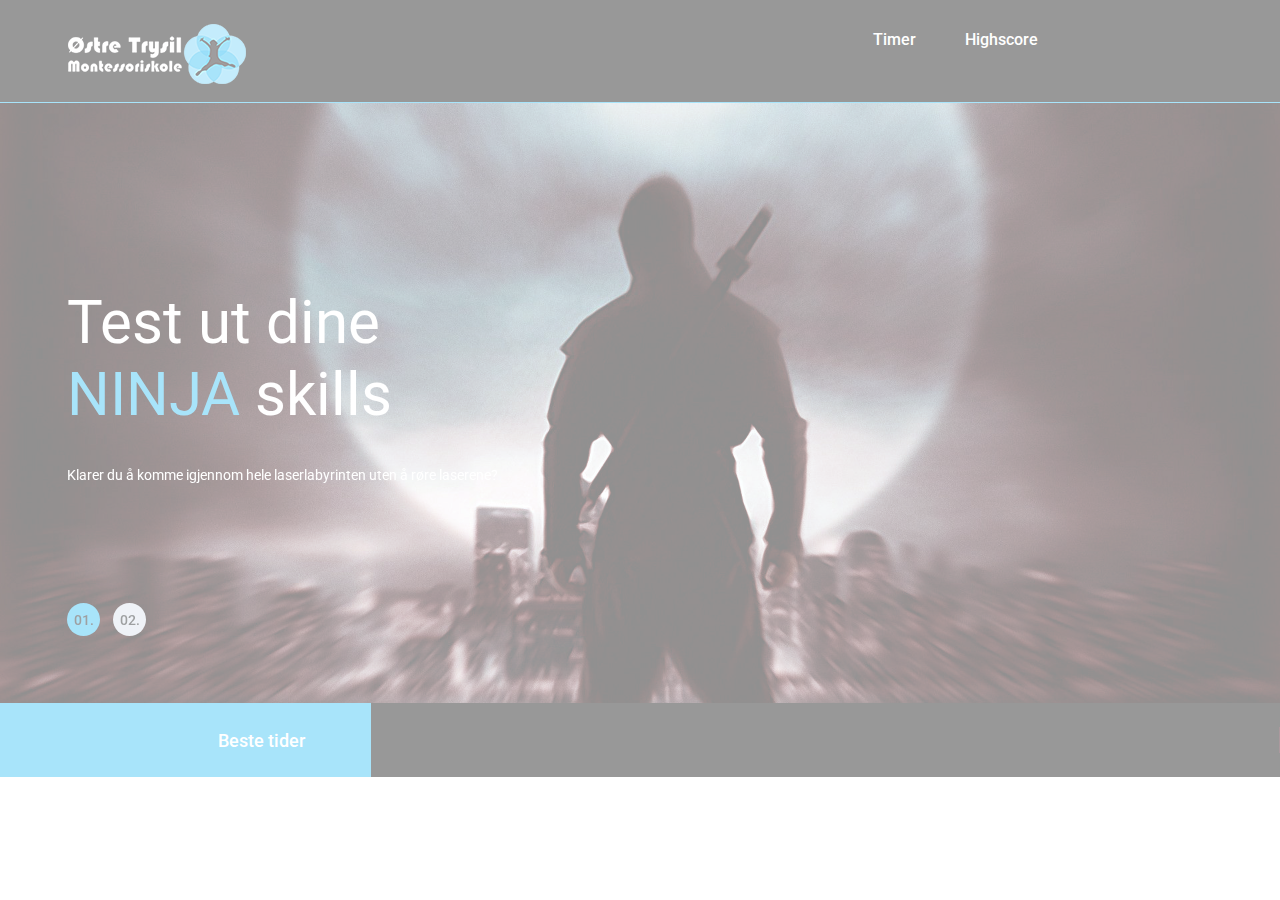
<file: index.html>
<!DOCTYPE html>
<html lang="zxx">
<head>
	<title>Laserlabyrint</title>
	<meta charset="UTF-8">
	<meta name="description" content="Game Warrior Template">
	<meta name="keywords" content="warrior, game, creative, html">
	<meta name="viewport" content="width=device-width, initial-scale=1.0">
	<!-- Favicon -->
	<link href="img/favicon.ico" rel="shortcut icon"/>

	<!-- Google Fonts -->
	<link href="https://fonts.googleapis.com/css?family=Roboto:400,400i,500,500i,700,700i" rel="stylesheet">

	<!-- Stylesheets -->
	<link rel="stylesheet" href="css/bootstrap.min.css"/>
	<link rel="stylesheet" href="css/font-awesome.min.css"/>
	<link rel="stylesheet" href="css/owl.carousel.css"/>
	<link rel="stylesheet" href="css/style.css"/>
	<link rel="stylesheet" href="css/animate.css"/>


	<!--[if lt IE 9]>
	  <script src="https://oss.maxcdn.com/html5shiv/3.7.2/html5shiv.min.js"></script>
	  <script src="https://oss.maxcdn.com/respond/1.4.2/respond.min.js"></script>
	<![endif]-->

</head>
<body>
	<!-- Page Preloder -->
	<div id="preloder">
		<div class="loader"></div>
	</div>

	<!-- Header section -->
	<header class="header-section">
		<div class="container">
			<!-- logo -->
			<a class="site-logo" href="index.html">
				<img src="img/logo.png" alt="">
			</a>
			<!--	<div class="user-panel">
			<a href="#">Login</a>  /  <a href="#">Register</a>
		</div> -->
			<!-- responsive -->
			<div class="nav-switch">
				<i class="fa fa-bars"></i>
			</div>
			<!-- site menu -->
			<nav class="main-menu">
				<ul>
				<!--	<li><a href="index.html">Start</a></li>-->
					<li><a href="time.html">Timer</a></li>
					<li><a href="highscore.html">Highscore</a></li>
				<!--	<li><a href="community.html">Forums</a></li>
					<li><a href="contact.html">Contact</a></li>
				-->
				</ul>
			</nav>
		</div>
	</header>
	<!-- Header section end -->


	<!-- Hero section -->
	<section class="hero-section">
		<div class="hero-slider owl-carousel">
			<div class="hs-item set-bg" data-setbg="img/slider-1.jpg">
				<div class="hs-text">
					<div class="container">
						<h2>Test ut dine<br> <span>NINJA</span> skills</h2>
						<p>Klarer du å komme igjennom hele laserlabyrinten uten å røre laserene? <br></p>

					</div>
				</div>
			</div>
			<div class="hs-item set-bg" data-setbg="img/slider-2.jpg">
				<div class="hs-text">
					<div class="container topplisten">
						<h2> <span>Toplisten</span></h2>
						<ul id="highscore">
							<li> 1. Navn 01:22:78 3580 </li>
							<li> 2. Navn 01:22:78 3580 </li>

						</ul>
					</div>
				</div>
			</div>

				</div>
			</div>
		</div>
	</section>
	<!-- Hero section end -->


	<!-- Latest news section -->
	<div class="latest-news-section">
		<div class="ln-title">Beste tider</div>
		<div class="news-ticker">
			<div class="news-ticker-contant">
				<div class="nt-item"><span class="new">1. plass</span>Lorem ipsum dolor sit amet, consectetur adipiscing elit. </div>
				<div class="nt-item"><span class="strategy">2. plass</span>Isum dolor sit amet, consectetur adipiscing elit. </div>
				<div class="nt-item"><span class="racing">3. plass</span>Isum dolor sit amet, consectetur adipiscing elit. </div>
			</div>
		</div>
	</div>
	<!-- Latest news section end -->

<div id="livestream">
<video id="video" src="http://localhost:8088" autoplay="autoplay" width="videowidth" height="videoheight"></video>
</div>


	<!--====== Javascripts & Jquery ======-->
	<script src="js/jquery-3.2.1.min.js"></script>
	<script src="js/bootstrap.min.js"></script>
	<script src="js/owl.carousel.min.js"></script>
	<script src="js/jquery.marquee.min.js"></script>
	<script src="js/main.js"></script>
    </body>
</html>
</file>
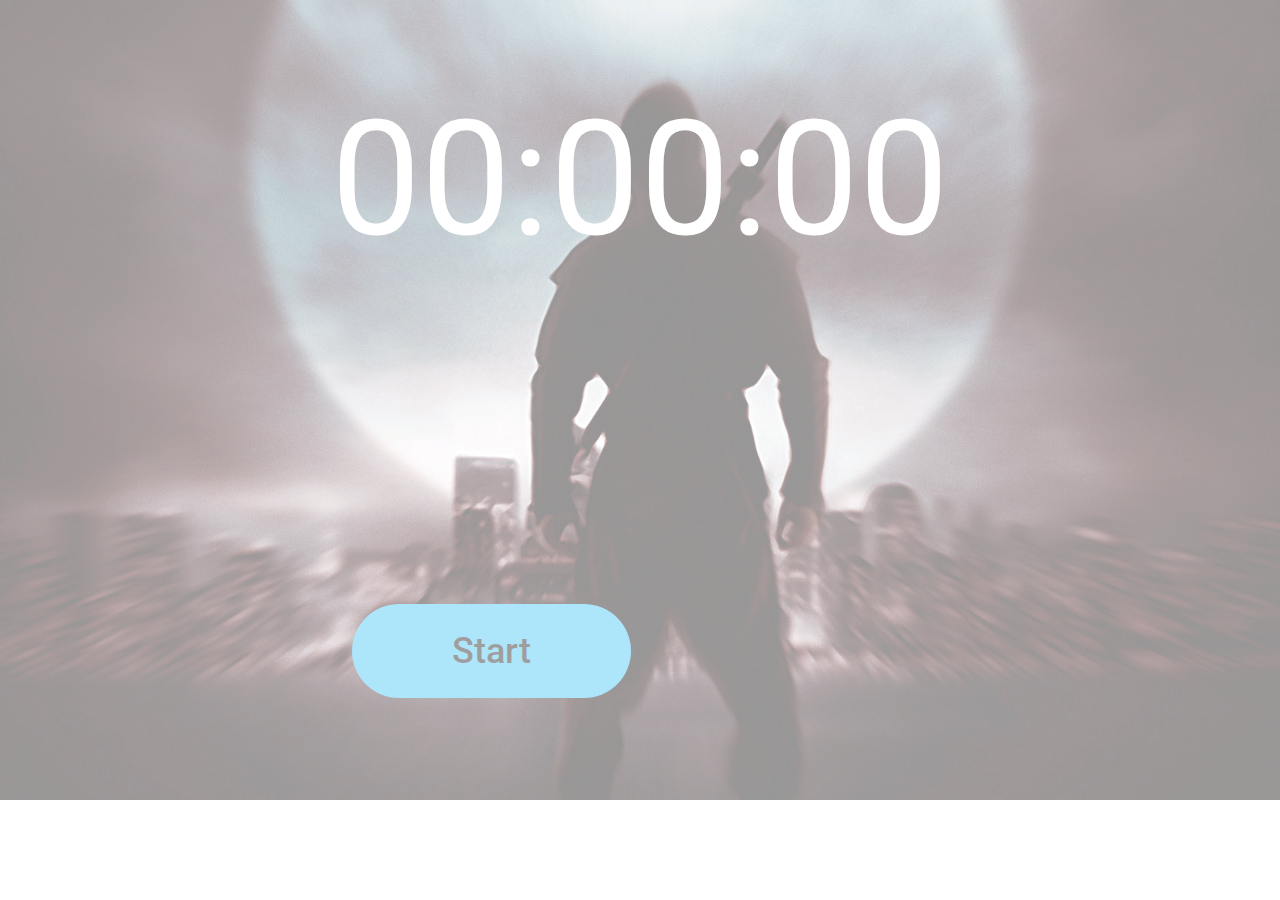
<file: time.html>
<!DOCTYPE html>
<html lang="zxx">
<head>
	<title>Laserlabyrint</title>
	<meta charset="UTF-8">
	<meta name="description" content="Game Warrior Template">
	<meta name="keywords" content="warrior, game, creative, html">
	<meta name="viewport" content="width=device-width, initial-scale=1.0">
	<!-- Favicon -->
	<link href="img/favicon.ico" rel="shortcut icon"/>

	<!-- Google Fonts -->
	<link href="https://fonts.googleapis.com/css?family=Roboto:400,400i,500,500i,700,700i" rel="stylesheet">

	<!-- Stylesheets -->
	<link rel="stylesheet" href="css/bootstrap.min.css"/>
	<link rel="stylesheet" href="css/font-awesome.min.css"/>
	<link rel="stylesheet" href="css/owl.carousel.css"/>
	<link rel="stylesheet" href="css/style.css"/>
	<link rel="stylesheet" href="css/animate.css"/>


	<!--[if lt IE 9]>
	  <script src="https://oss.maxcdn.com/html5shiv/3.7.2/html5shiv.min.js"></script>
	  <script src="https://oss.maxcdn.com/respond/1.4.2/respond.min.js"></script>
	<![endif]-->

</head>
<body>
	<!-- Page Preloder -->
	<div id="preloder">
		<div class="loader"></div>
	</div>



	<!-- Hero section -->
	<section class="hero-section">
			<div class="timerslide">
			<div class="hs-item set-bg timerslide" data-setbg="img/slider-1.jpg">
				<div class="hs-text">
					<div class="container containertime">
						<p id="timer"> 00:00:00
						<form id="contender"class="hidden">
						<p><bold>Navn</bold><br></p><input type="text" id="name" name="navn" >
						</p></form>
						<a href="#"  class="site-btn timer-btn" id="start">Start</a>
						<a href="#"  class="site-btn timer-btn hidden" id="stopp">Stopp</a><br>
						<a href="#"  class="site-btn timer-btn hidden" id="reset">Reset</a>

					</div>
				</div>
			</div>

				</div>
			</div>
		</div>
	</section>
	<!-- Hero section end -->


	<!-- Latest news section
	<div class="latest-news-section">
		<div class="ln-title">Beste tider</div>
		<div class="news-ticker">
			<div class="news-ticker-contant">
				<div class="nt-item"><span class="new">1. plass</span>Lorem ipsum dolor sit amet, consectetur adipiscing elit. </div>
				<div class="nt-item"><span class="strategy">2. plass</span>Isum dolor sit amet, consectetur adipiscing elit. </div>
				<div class="nt-item"><span class="racing">3. plass</span>Isum dolor sit amet, consectetur adipiscing elit. </div>
			</div>
		</div>
	</div>
	 Latest news section end -->




	<!--====== Javascripts & Jquery ======-->

	<script src="js/jquery-3.2.1.min.js"></script>
	<script src="js/bootstrap.min.js"></script>
	<script src="js/owl.carousel.min.js"></script>
	<script src="js/jquery.marquee.min.js"></script>
	<script src="js/main.js"></script>
	<script> const start = Date.now(); </script>
    </body>
</html>
</file>
<file: css/style.css>
/* =================================
------------------------------------
  Game Warrior Template
  Version: 1.0
 ------------------------------------
 ====================================*/

/*---------------------------*/
/* Template default CSS
/*---------------------------*/

html,
body {
	height: 100%;
	font-family: 'Roboto', sans-serif;
	-webkit-font-smoothing: antialiased;
	font-smoothing: antialiased;
}

h1,
h2,
h3,
h4,
h5,
h6 {
	margin: 0;
	font-weight: 500;
	color: #131313;
}

h1 {
	font-size: 70px;
}

h2 {
	font-size: 36px;
}

h3 {
	font-size: 30px;
}

h4 {
	font-size: 24px;
}

h5 {
	font-size: 20px;
}

h6 {
	font-size: 16px;
}

p {
	font-size: 14px;
	color: #878787;
	line-height: 2;
}

img {
	max-width: 100%;
}

input:focus,
select:focus,
button:focus,
textarea:focus {
	outline: none;
}

a:hover,
a:focus {
	text-decoration: none;
	outline: none;
}

ul,
ol {
	padding: 0;
	margin: 0;
}

/*---------------------
  Helper CSS
-----------------------*/

.section-title {
	text-align: center;
	margin-bottom: 75px;
}

.section-title h2 {
	padding-top: 10px;
	font-size: 36px;
}

.set-bg {
	background-repeat: no-repeat;
	background-size: cover;
	background-position: top center;
}

.spad {
	padding-top: 97px;
	padding-bottom: 97px;
}

.text-white h1,
.text-white h2,
.text-white h3,
.text-white h4,
.text-white h5,
.text-white h6,
.text-white p,
.text-white span,
.text-white li,
.text-white a {
	color: #fff;
}

.rating i {
	color: #fbb710;
}

.rating .is-fade {
	color: #e0e3e4;
}

/*---------------------
  Commom elements
-----------------------*/

/* buttons */
.site-btn {
	display: inline-block;
	text-align: center;
	font-size: 15px;
	color: #131313;
	padding: 16px 30px;
	min-width: 153px;
	border-radius: 50px;
	font-weight: 500;
	border: none;
	background: #38C0F3;
	cursor: pointer;
}

.site-btn.btn-sm {
	padding: 10px 30px;
	min-width: 163px;
}

.site-btn:hover {
	color: #131313;
}

.cata {
	display: inline-block;
	text-transform: uppercase;
	font-size: 12px;
	font-weight: 500;
	color: #fff;
	padding: 6px 25px;
}

.cata.new {
	background: #ff205f;
}

.cata.strategy {
	background: #4eae60;
}

.cata.racing {
	background: #694eae;
}

.cata.adventure {
	background: #40abf5;
}

/* Preloder */
#preloder {
	position: fixed;
	width: 100%;
	height: 100%;
	top: 0;
	left: 0;
	z-index: 999999;
	background: #fff;
}

.loader {
	width: 40px;
	height: 40px;
	position: absolute;
	top: 50%;
	left: 50%;
	margin-top: -13px;
	margin-left: -13px;
	border-radius: 60px;
	animation: loader 0.8s linear infinite;
	-webkit-animation: loader 0.8s linear infinite;
}

@keyframes loader {
	0% {
		-webkit-transform: rotate(0deg);
		transform: rotate(0deg);
		border: 4px solid #f44336;
		border-left-color: transparent;
	}
	50% {
		-webkit-transform: rotate(180deg);
		transform: rotate(180deg);
		border: 4px solid #673ab7;
		border-left-color: transparent;
	}
	100% {
		-webkit-transform: rotate(360deg);
		transform: rotate(360deg);
		border: 4px solid #f44336;
		border-left-color: transparent;
	}
}

@-webkit-keyframes loader {
	0% {
		-webkit-transform: rotate(0deg);
		border: 4px solid #f44336;
		border-left-color: transparent;
	}
	50% {
		-webkit-transform: rotate(180deg);
		border: 4px solid #673ab7;
		border-left-color: transparent;
	}
	100% {
		-webkit-transform: rotate(360deg);
		border: 4px solid #f44336;
		border-left-color: transparent;
	}
}

/*------------------
  Header section
---------------------*/

.header-section {
	background: #131313;
	clear: both;
	overflow: hidden;
	padding: 18px 0;
	border-bottom: 1px solid #38C0F3;
}

.site-logo {
	display: inline-block;
	float: left;
	padding-top: 6px;
}

.user-panel {
	float: right;
	font-weight: 500;
	background: #38C0F3;
	padding: 8px 28px;
	border-radius: 30px;
}

.user-panel a {
	font-size: 14px;
	color: #131313;
}

.main-menu {
	float: right;
	margin-right: 170px;
}

.main-menu ul {
	list-style: none;
}

.main-menu ul li {
	display: inline;
}

.main-menu ul li a {
	display: inline-block;
	font-size: 16px;
	color: #fff;
	margin-left: 35px;
	font-weight: 500;
	padding: 10px 5px;
}

.main-menu ul li a:hover {
	color: #38C0F3;
}

.header-btn {
	float: right;
	margin-right: 0;
}

.nav-switch {
	display: none;
}

/*------------------
  Hero Section
---------------------*/

.hero-slider .hs-item {
	height: 600px;
	display: table;
	width: 100%;

}

.hero-slider .hs-text {
	display: table-cell;
	vertical-align: middle;
}

.hero-slider .hs-text h2 {
	color: #fff;
	font-weight: 400;
	font-size: 60px;
	margin-bottom: 30px;
	position: relative;
	top: -80px;
	opacity: 0;
}

.hero-slider .hs-text h2 span {
	color: #38C0F3;
}

.hero-slider .hs-text p {
	color: #fff;
	margin-bottom: 30px;
	position: relative;
	position: relative;
	top: -90px;
	opacity: 0;
}

.hero-slider .hs-text .site-btn {
	position: relative;
	top: -100px;
	opacity: 0;
}

.hero-slider .owl-item.active .hs-item h2,
.hero-slider .owl-item.active .hs-item p,
.hero-slider .owl-item.active .hs-item .site-btn {
	top: 0;
	opacity: 1;
}

.hero-slider .owl-item.active .hs-item h2 {
	-webkit-transition: all 0.5s ease 1s;
	-o-transition: all 0.5s ease 1s;
	transition: all 0.5s ease 1s;
}

.hero-slider .owl-item.active .hs-item p {
	-webkit-transition: all 0.5s ease 0.8s;
	-o-transition: all 0.5s ease 0.8s;
	transition: all 0.5s ease 0.8s;
}

.hero-slider .owl-item.active .hs-item .site-btn {
	-webkit-transition: all 0.5s ease 0.6s;
	-o-transition: all 0.5s ease 0.6s;
	transition: all 0.5s ease 0.6s;
}

.hero-slider .owl-dots {
	position: relative;
	max-width: 1146px;
	margin: -33px auto 0;
	top: -67px;
	z-index: 5;
}

.hero-slider .owl-dots .owl-dot {
	display: inline-block;
	margin-right: 13px;
	width: 33px;
	height: 33px;
	font-size: 14px;
	font-weight: 500;
	text-align: center;
	padding-top: 7px;
	border-radius: 40px;
	background: #dbe2ec;
}

.hero-slider .owl-dots .owl-dot.active {
	background: #38C0F3;
}

/*---------------------
  Latest News section
-----------------------*/

.latest-news-section {
	overflow: hidden;
	display: block;
	clear: both;
	background: #131313;
	padding: 24px 0;
	position: relative;
}

.ln-title {
	position: absolute;
	height: 100%;
	width: 29%;
	left: 0;
	top: 0;
	text-align: right;
	padding-top: 24px;
	padding-right: 66px;
	font-size: 18px;
	font-weight: 500;
	color: #fff;
	background: #38C0F3;
	z-index: 1;
}

.news-ticker {
	width: 71%;
	float: right;
	overflow: hidden;
	display: inline-block;
}

.news-ticker-contant .nt-item {
	margin-right: 35px;
	color: #fff;
	display: inline-block;
}

.news-ticker-contant .nt-item span {
	margin-right: 35px;
	display: inline-block;
	text-transform: uppercase;
	font-size: 12px;
	font-weight: 500;
	color: #fff;
	padding: 4px 20px;
}

.news-ticker-contant .nt-item span.new {
	background: #ff205f;
}

.news-ticker-contant .nt-item span.strategy {
	background: #4eae60;
}

.news-ticker-contant .nt-item span.racing {
	background: #694eae;
}

/*------------------
  Feature Section
---------------------*/

.feature-item {
	height: 415px;
	position: relative;
}

.feature-item:after {
	position: absolute;
	content: "";
	width: 100%;
	height: 100%;
	left: 0;
	top: 0;
	background: #000;
	opacity: .65;
}

.feature-item .cata {
	position: relative;
	margin-top: 28px;
	margin-left: 29px;
	z-index: 3;
}

.feature-item .fi-content {
	position: absolute;
	width: 100%;
	left: 0;
	bottom: 0;
	padding: 0 26px 24px;
	z-index: 2;
}

.feature-item .fi-content h5 {
	margin-bottom: 18px;
}

.feature-item .fi-content .fi-comment {
	font-size: 12px;
	opacity: .54;
}

/*----------------------
  Recent Game Section
------------------------*/

.recent-game-section {
	background-color: #eef2f6;
	border-top: 1px solid #d6dee7;
	border-bottom: 1px solid #d6dee7;
}

.recent-game-item .rgi-thumb {
	height: 204px;
	padding: 25px 28px;
}

.recent-game-item .rgi-content {
	padding: 34px 22px 20px;
	background: #fff;
	border: 1px solid #d6dee7;
	border-top: none;
	position: relative;
}

.recent-game-item .rgi-content h5 {
	margin-bottom: 20px;
	line-height: 1.5;
}

.recent-game-item .rgi-content .comment {
	font-size: 12px;
	color: #737373;
}

.recent-game-item .rgi-extra {
	position: absolute;
	right: 0;
	bottom: 0;
	width: 70px;
}

.recent-game-item .rgi-extra .rgi-star,
.recent-game-item .rgi-extra .rgi-heart {
	height: 35px;
	width: 35px;
	float: left;
	display: block;
	padding: 6px 8px 0;
}

.recent-game-item .rgi-extra .rgi-star {
	background: #38C0F3;
}

.recent-game-item .rgi-extra .rgi-heart {
	background: #ff205f;
}

/*----------------------
  Tournaments Section
------------------------*/

.tournaments-section {
	background-image: url("../img/pattern.png");
	background-repeat: repeat;
}

.tournament-title {
	display: inline-block;
	padding: 7px 25px;
	font-size: 12px;
	font-weight: 500;
	color: #fff;
	text-transform: uppercase;
	background: #fb6e10;
}

.tournament-item {
	background: #252525;
}

.tournament-item .ti-notic {
	display: inline-block;
	padding: 8px 21px;
	font-size: 12px;
	font-weight: 700;
	color: #131313;
	text-transform: uppercase;
	background: #38C0F3;
}

.tournament-item .ti-content {
	padding: 38px 24px;
	overflow: hidden;
}

.tournament-item .ti-thumb {
	width: 168px;
	height: 178px;
	float: left;
}

.tournament-item .ti-text {
	padding-left: 195px;
}

.tournament-item .ti-text h4 {
	color: #38C0F3;
	margin-bottom: 20px;
}

.tournament-item .ti-text ul {
	list-style: none;
	margin-bottom: 20px;
}

.tournament-item .ti-text ul li {
	color: #fff;
	font-size: 12px;
	margin-bottom: 6px;
}

.tournament-item .ti-text ul li span {
	color: #9a9a9a;
}

.tournament-item .ti-text p {
	font-size: 12px;
	margin-bottom: 0;
}

.tournament-item .ti-text p span {
	font-weight: 500;
	color: #38C0F3;
}

/*----------------------
  Review Section
------------------------*/

.review-section {
	background-position: right top;
}

.review-item .review-cover {
	position: relative;
	margin-bottom: 30px;
	height: 345px;
}

.review-item .review-cover .score {
	position: absolute;
	width: 54px;
	height: 54px;
	top: -27px;
	left: 26px;
	padding-top: 15px;
	font-size: 18px;
	font-weight: 500;
	color: #fff;
	text-align: center;
	border-radius: 50%;
	z-index: 1;
}

.review-item .review-cover .score.yellow {
	background: #38C0F3;
}

.review-item .review-cover .score.purple {
	background: #694eae;
}

.review-item .review-cover .score.pink {
	background: #ff20ae;
}

.review-item .review-cover .score.green {
	background: #4eae60;
}

.review-item .review-text {
	text-align: center;
}

.review-item .review-text h5 {
	margin-bottom: 20px;
}

.review-item .review-text p {
	margin-bottom: 0;
}

.review-item .rating {
	margin-bottom: 20px;
}

.review-item .rating i {
	font-size: 12px;
}

/*----------------------
  Footer top Section
------------------------*/

.footer-top-section {
	background-image: url("../img/pattern.png");
	background-repeat: repeat;
	padding: 72px 0;
}

.footer-top-section .container {
	position: relative;
}

.footer-top-bg {
	position: absolute;
	left: -30px;
	bottom: -85px;
	z-index: 2;
}

.footer-logo img {
	margin-bottom: 35px;
}

.footer-widget {
	padding: 40px 30px 7px;
	background: #252525;
	border: 1px solid #4a4a4a;
}

.footer-widget .fw-title {
	color: #fff;
	margin-bottom: 40px;
}

.latest-blog .lb-item {
	margin-bottom: 23px;
	overflow: hidden;
}

.latest-blog .lb-item .lb-thumb {
	width: 97px;
	height: 97px;
	float: left;
}

.latest-blog .lb-item .lb-content {
	padding-left: 110px;
}

.latest-blog .lb-item .lb-content .lb-date {
	font-size: 12px;
	color: #38C0F3;
	margin-bottom: 8px;
}

.latest-blog .lb-item .lb-content p {
	font-size: 12px;
	margin-bottom: 5px;
	color: #d3d3d3;
}

.latest-blog .lb-item .lb-content .lb-author {
	font-size: 12px;
	color: #d3d3d3;
	opacity: 0.45;
}

.top-comment {
	overflow: hidden;
}

.top-comment .tc-item {
	margin-bottom: 23px;
	overflow: hidden;
}

.top-comment .tc-item .tc-thumb {
	width: 63px;
	height: 63px;
	border-radius: 50%;
	float: left;
}

.top-comment .tc-item .tc-content {
	padding-left: 100px;
}

.top-comment .tc-item .tc-content p {
	font-size: 12px;
	color: #d3d3d3;
	margin-bottom: 5px;
}

.top-comment .tc-item .tc-content p a {
	color: #ff205f;
}

.top-comment .tc-item .tc-content p span {
	color: #7a7a7a;
}

.top-comment .tc-item .tc-content .tc-date {
	font-size: 12px;
	color: #38C0F3;
}

/*----------------------
  Footer Section
------------------------*/

.footer-section {
	padding: 18px 0 16px;
	overflow: hidden;
	background: #252525;
}

.footer-menu {
	list-style: none;
	float: right;
}

.footer-menu li {
	display: inline;
}

.footer-menu li a {
	display: inline-block;
	font-size: 14px;
	font-weight: 500;
	color: #aeaeae;
	margin-left: 30px;
}

.copyright {
	float: left;
	margin-bottom: 0;
	font-weight: 500;
	color: #aeaeae;
}

/*------------------
  Other Pages
--------------------
====================*/

.page-info-section {
	height: 499px;
	position: relative;
}

.page-info-section .pi-content {
	position: absolute;
	width: 100%;
	bottom: 65px;
	left: 0;
	z-index: 2;
}

.page-info-section .pi-content h2 {
	font-size: 60px;
	margin-bottom: 25px;
	font-weight: 400;
}

.site-pagination {
	padding-top: 50px;
}

.site-pagination a,
.site-pagination span {
	width: 33px;
	height: 33px;
	font-size: 14px;
	font-weight: 500;
	padding-top: 7px;
	text-align: center;
	display: inline-block;
	border-radius: 50%;
	color: #131313;
	margin-right: 10px;
}

.site-pagination .active {
	background: #38C0F3;
}

.site-pagination.sp-style-2 a,
.site-pagination.sp-style-2 span {
	background: #e5e5e5;
}

.site-pagination.sp-style-2 .active {
	background: #38C0F3;
}

.widget-item {
	margin-bottom: 73px;
}

.widget-item:last-child {
	margin-bottom: 0;
}

.widget-item .widget-title {
	margin-bottom: 40px;
}

.widget-item .latest-blog .lb-item .lb-content p,
.widget-item .top-comment .tc-item .tc-content p {
	color: #131313;
}

.widget-item .latest-blog .lb-item .lb-content .lb-author {
	color: #737373;
}

.widget-item .top-comment .tc-item .tc-content {
	padding-right: 20px;
}

.widget-item .review-item {
	background: #eff2f5;
}

.widget-item .review-item .review-text {
	padding: 0 35px 20px;
}

.search-widget {
	position: relative;
}

.search-widget input {
	width: 100%;
	height: 41px;
	border: 1px solid #d6dee7;
	padding-left: 22px;
	padding-right: 45px;
	font-size: 12px;
}

.search-widget button {
	position: absolute;
	right: 0;
	top: 0;
	height: 100%;
	background: none;
	border: none;
	padding-right: 15px;
	color: #878787;
	cursor: pointer;
}

/*-----------------
  Categories page
--------------------*/

.recent-game-page .recent-game-item {
	margin-bottom: 42px;
}

/*-----------------
  Single blog page
--------------------*/

.single-blog-page .blog-thumb {
	height: 424px;
	padding-top: 24px;
	padding-left: 29px;
	margin-bottom: 40px;
	position: relative;
}

.single-blog-page .blog-thumb .rgi-extra {
	position: absolute;
	right: 0;
	bottom: 0;
	width: 70px;
}

.single-blog-page .blog-thumb .rgi-extra .rgi-star,
.single-blog-page .blog-thumb .rgi-extra .rgi-heart {
	height: 35px;
	width: 35px;
	float: left;
	display: block;
	padding: 6px 8px 0;
}

.single-blog-page .blog-thumb .rgi-extra .rgi-star {
	background: #38C0F3;
}

.single-blog-page .blog-thumb .rgi-extra .rgi-heart {
	background: #ff205f;
}

.single-blog-page .blog-content h3 {
	margin-bottom: 10px;
}

.single-blog-page .blog-content .meta-comment {
	display: block;
	font-size: 12px;
	color: #737373;
	margin-bottom: 25px;
}

.single-blog-page .blog-content p {
	margin-bottom: 25px;
}

.comment-warp {
	padding-top: 50px;
}

.comment-title {
	margin-bottom: 45px;
}

.comment-list {
	list-style: none;
}

.comment-list li {
	margin-bottom: 40px;
	overflow: hidden;
}

.comment-list .comment .comment-avator {
	width: 63px;
	height: 63px;
	border-radius: 50%;
	float: left;
}

.comment-list .comment .comment-content {
	padding-left: 100px;
}

.comment-list .comment .comment-content h5 {
	font-size: 12px;
	color: #131313;
	font-weight: 400;
	margin-bottom: 10px;
}

.comment-list .comment .comment-content h5 span {
	color: #38C0F3;
	padding-left: 18px;
}

.comment-list .comment .comment-content p {
	font-size: 12px;
	margin-bottom: 5px;
}

.comment-list .comment .comment-content .reply {
	font-size: 12px;
	color: #ff1d55;
}

.comment-form-warp {
	padding-top: 30px;
}

.comment-form input[type=text],
.comment-form input[type=email],
.comment-form textarea {
	width: 100%;
	height: 41px;
	border: 1px solid #d6dee7;
	padding-left: 22px;
	padding-right: 45px;
	font-size: 12px;
	margin-bottom: 24px;
}

.comment-form textarea {
	height: 243px;
	padding-top: 15px;
	padding-bottom: 15px;
	margin-bottom: 38px;
}

/*-----------------
  Review page
--------------------*/

.review-page .review-item {
	margin-bottom: 63px;
}

.review-page .review-item .review-text h4 {
	margin-bottom: 10px;
}

.review-dark .review-item .review-text p {
	color: #b5b5b5;
}

.review-section.review-dark {
	background-position: center top;
}

/*-----------------
  Community page
--------------------*/

.community-page .site-pagination {
	padding-top: 62px;
}

.community-warp {
	max-width: 1367px;
	margin: 0 auto;
	background: rgba(0, 0, 0, 0.28);
}

.community-post-list {
	list-style: none;
}

.community-post-list li {
	padding: 33px 55px 65px;
	margin-bottom: 21px;
	overflow: hidden;
	border: 1px solid #878787;
	background: #1f2225;
}

.community-post-list .community-post .author-avator {
	width: 63px;
	height: 63px;
	border-radius: 50%;
	float: left;
}

.community-post-list .community-post .post-content {
	padding-left: 100px;
}

.community-post-list .community-post .post-content h5 {
	font-size: 16px;
	color: #ff205f;
	font-weight: 400;
	margin-bottom: 10px;
}

.community-post-list .community-post .post-content h5 span {
	color: #7a7a7a;
	padding-left: 18px;
}

.community-post-list .community-post .post-content p {
	color: #fff;
	margin-bottom: 5px;
}

.community-post-list .community-post .post-content .post-date {
	font-size: 12px;
	color: #38C0F3;
	margin-bottom: 18px;
}

.community-post-list .attachment-file {
	padding-top: 60px;
	max-width: 435px;
}

.community-top-title {
	margin-bottom: 50px;
}

.community-filter {
	margin-bottom: 80px;
}

.community-filter label {
	font-size: 18px;
	color: #1f2225;
	font-weight: 500;
	padding-right: 10px;
}

.community-filter select {
	width: 201px;
	height: 42px;
	font-size: 14px;
	padding: 0 18px;
	color: #1f2225;
	font-weight: 500;
}

/*-----------------
  Contact page
--------------------*/

.map {
	height: 515px;
	background: #ddd;
	margin-bottom: 90px;
}

.contact-info-list {
	padding-top: 55px;
	padding-bottom: 20px;
	list-style: none;
}

.contact-info-list li {
	margin-bottom: 30px;
}

.contact-info-list .cf-left {
	width: 95px;
	float: left;
	font-size: 16px;
	font-weight: 700;
	color: #38C0F3;
}

.contact-info-list .cf-right {
	color: #878787;
	font-size: 15px;
	padding-left: 100px;
}

.social-links a {
	color: #474747;
	font-size: 16px;
	margin-left: 10px;
	margin-right: 20px;
}

/*------------------
  Responsive
---------------------*/

@media (min-width: 1200px) {
	.container {
		max-width: 1176px;
	}
}

/* Medium screen : 992px. */

@media only screen and (min-width: 992px) and (max-width: 1199px) {
	.main-menu {
		margin-right: 90px;
	}
	.hero-slider .owl-dots {
		max-width: 930px;
	}
	.review-section {
		background-position: right 10% top;
	}
	.review-item .review-cover {
		height: 280px;
	}
	.latest-blog .lb-item .lb-thumb {
		width: 55px;
		height: 55px;
	}
	.latest-blog .lb-item .lb-content {
		padding-left: 67px;
	}
	.top-comment .tc-item .tc-content {
		padding-left: 95px;
	}
	.footer-top-bg {
		max-width: 370px;
	}
	.page-info-section .pi-content h2 {
		font-size: 50px;
	}
}

/* Tablet :768px. */

@media only screen and (min-width: 768px) and (max-width: 991px) {
	.site-logo {
		max-width: 130px;
	}
	.main-menu {
		margin-right: 25px;
	}
	.main-menu ul li a {
		margin-left: 15px;
	}
	.user-panel {
		padding: 8px 15px;
	}
	.hero-slider .hs-text h2 {
		font-size: 50px;
	}
	.hero-slider .owl-dots {
		max-width: 690px;
	}
	.recent-game-item {
		margin-bottom: 42px;
	}
	.tournament-item .ti-thumb {
		width: 100%;
		height: 230px;
		float: none;
	}
	.tournament-item .ti-text {
		padding-left: 0;
		padding-top: 20px;
	}
	.review-section {
		background-position: left top;
	}
	.review-item {
		margin-bottom: 63px;
	}
	.footer-logo {
		margin-bottom: 50px;
	}
	.latest-blog .lb-item .lb-thumb {
		width: 80px;
		height: 80px;
	}
	.latest-blog .lb-item .lb-content {
		padding-left: 95px;
	}
	.footer-top-bg {
		display: none;
	}
}

/* Large Mobile :480px. */

@media only screen and (max-width: 767px) {
	.header-section {
		overflow: visible;
		padding: 23px 0;
	}
	.header-section .container {
		position: relative;
	}
	.site-logo {
		float: none;
		padding-top: 0;
	}
	.main-menu {
		display: none;
		position: absolute;
		top: calc(100% + 24px);
		left: 0;
		width: 100%;
		background: #ffffff;
		z-index: 999;
	}
	.main-menu ul li {
		display: block;
		border-bottom: 1px solid #ececec;
	}
	.main-menu ul li a {
		margin-left: 0;
		color: #131313;
		padding: 13px 26px;
	}
	.nav-switch {
		color: #fff;
		display: block;
		float: right;
		cursor: pointer;
		font-size: 25px;
	}
	.user-panel {
		display: none;
	}
	.hero-slider .hs-item {
		height: 700px;
	}
	.hero-slider .hs-text h2 {
		font-size: 36px;
	}
	.hero-slider .owl-dots {
		max-width: 510px;
	}
	.ln-title {
		padding-right: 30px;
	}
	.feature-item {
		margin-bottom: 30px;
	}
	.recent-game-item {
		margin-bottom: 42px;
	}
	.review-section {
		background-position: left top;
	}
	.review-item {
		margin-bottom: 63px;
	}
	.footer-logo {
		margin-bottom: 50px;
	}
	.footer-top-bg {
		display: none;
	}
	.footer-section {
		padding: 30px 0 20px;
		text-align: center;
	}
	.footer-menu li:first-child a {
		margin-left: 0;
	}
	.footer-menu,
	.copyright {
		float: none;
	}
	.copyright {
		padding-top: 15px;
	}
	.community-post-list li {
		padding: 30px 25px 30px;
	}
	.page-info-section .pi-content h2 {
		font-size: 50px;
	}
}

/* Medium Mobile :480px. */

@media only screen and (max-width: 576px) {
	.hero-slider .owl-dots {
		padding: 0 15px;
	}
	.feature-section {
		padding-left: 15px;
		padding-right: 15px;
	}
	.community-post-list .community-post .author-avator {
		float: none;
	}
	.community-post-list .community-post .post-content {
		padding-left: 0;
		padding-top: 30px;
	}
}

/* Small Mobile :320px. */

@media only screen and (max-width: 479px) {
	.hero-slider .hs-item {
		height: auto;
		padding: 150px 0;
	}
	.ln-title {
		display: none;
	}
	.news-ticker {
		width: 100%;
	}
	.tournament-item .ti-thumb {
		width: 100%;
		height: 230px;
		float: none;
	}
	.tournament-item .ti-text {
		padding-left: 0;
		padding-top: 20px;
	}
	.latest-blog .lb-item .lb-thumb {
		width: 55px;
		height: 55px;
	}
	.latest-blog .lb-item .lb-content {
		padding-left: 67px;
	}
	.top-comment .tc-item .tc-content {
		padding-left: 85px;
	}
	.site-btn {
		padding: 11px 30px;
		min-width: 145px;
	}
	.comment-list .comment .comment-avator {
		float: none;
	}
	.comment-list .comment .comment-content {
		padding-left: 0;
		padding-top: 20px;
	}
	.footer-widget {
		padding: 40px 15px 7px;
	}
	.page-info-section .pi-content h2 {
		font-size: 40px;
	}
}

#timer {
padding-top: 20px;
font-size: 160px;
color: #ffffff;
}

#name {
	font-size: 60px;
}

.timerslide {
height:800px;

}
.topplisten{
	color: #ffffff;
	font-size: 30px;
	margin-top: -250px;

}

.topplisten ul {
list-style-type: none;

}
/* stoppbutton*/

.hidden{
	visibility: hidden;
}

.timer-btn {
	font-size: 36px;
	margin-left:20px;
  padding: 20px 100px;
}

.containertime {
	align-items: center;
  text-align: center;
}
#contender p {
font-size: 60px;
color: #ffffff;

}

.places {
	font-size: 30px;
	color: #ffffff;
}

#livestream {
	position: absolute;
	bottom: 40px;
	right: 10px;
	z-index: 999;
}
</file>
